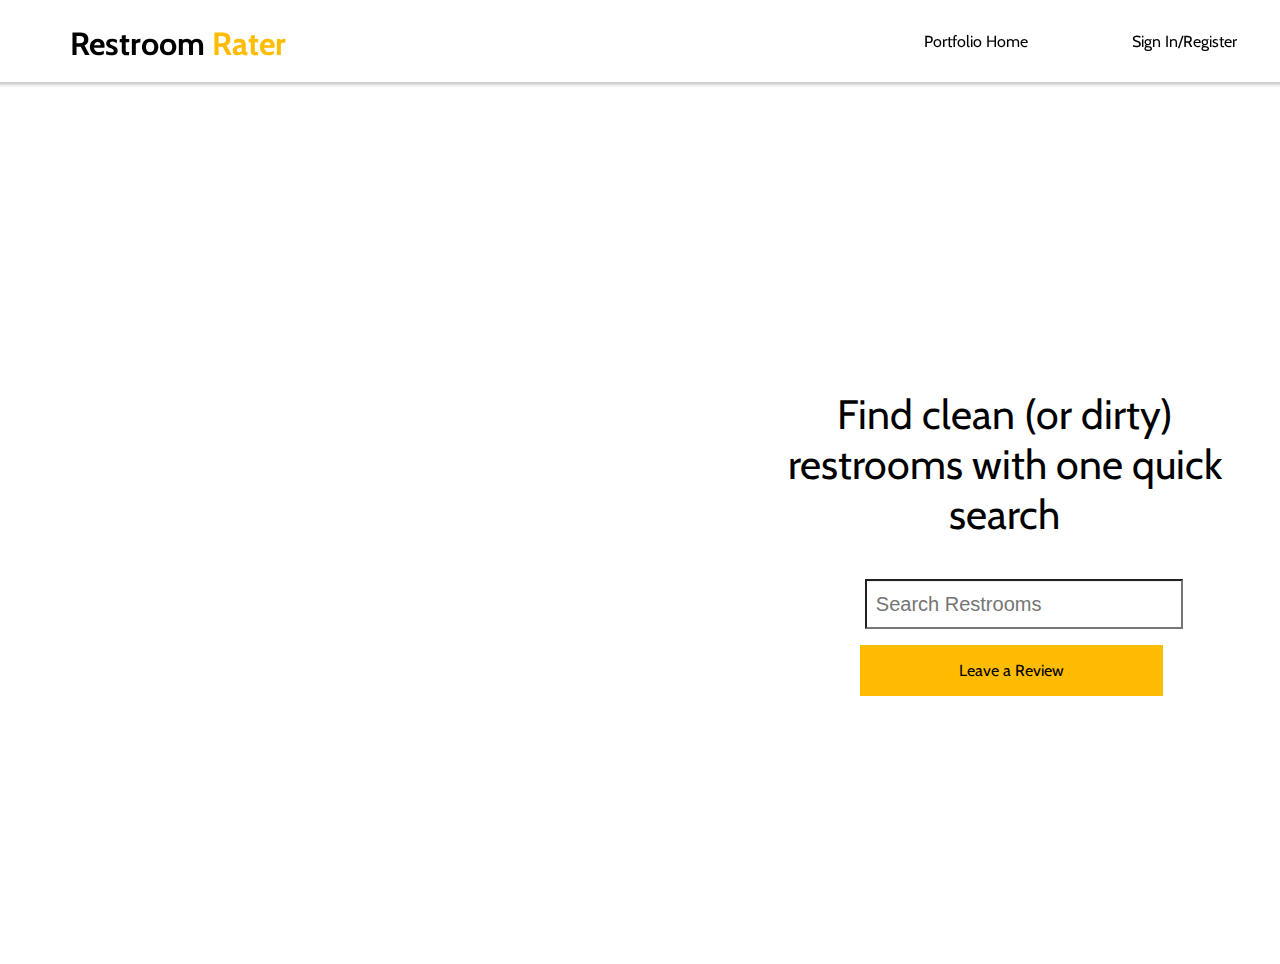
<file: index.html>
<!DOCTYPE html>
<html lang="en-US">
  <head>
    <script src="http://ajax.googleapis.com/ajax/libs/jquery/3.3.1/jquery.min.js"></script>
    <meta charset="utf-8">
    <meta name="viewport" content="width=device-width, initial-scale=1, shrink-to-fit=no">
    <meta name="description" content="">
    <meta name="author" content="">
    <title> Restroom Rater </title>
    <link href="style.css" rel="stylesheet">
    <link href="responsive.css" rel="stylesheet">
    <link rel="stylesheet" href="https://use.fontawesome.com/releases/v5.8.1/css/all.css" integrity="sha384-50oBUHEmvpQ+1lW4y57PTFmhCaXp0ML5d60M1M7uH2+nqUivzIebhndOJK28anvf" crossorigin="anonymous">
    <link href="https://fonts.googleapis.com/css?family=Cabin" rel="stylesheet">
    <!-- FOR SEARCH BAR -->
    <script src="http://ajax.googleapis.com/ajax/libs/jquery/1.11.1/jquery.min.js"></script>
    <script src="typeahead.min.js"></script>
  </head>
  <body>
  	<div id = "container">
  		<div id="navbar">
	    	<h1 id = "siteTitle"> <a href="#" alt="Link to restroom rater home"> <i class="fas fa-star"></i> Restroom <span class="golden"> Rater </span> </a></h1>
				<p class="bigLinks"> <a href="../">Portfolio Home</a> </p>
				<p class="bigLinks"> <a href="login/login.html">Sign In/Register</a> </p>
				<i id="hamburger" class="fas fa-bars"></i>
				<p class="navLinks hidden"> <a href="../">Portfolio Home</a></p>
				<p class="navLinks hidden"><a href="login/login.html">Sign In/Register</a>  </p>
	    </div>
	    <div id="heroImage">
	    	<div id="allHero">
		    	<div id="heroText">
		    		<p id="bannerHeader"> Find clean (or dirty) restrooms with one quick search </p>
		    	</div>
		    	<div id = "searchDiv">
				    <div class="panel panel-default">
				      <div class="bs-example">
				          <form class="searchForm" action="php/reviewPage.php" method="POST">
				            <input type="text" name="typeahead" class="typeahead tt-query" autocomplete="off" spellcheck="false" placeholder="Search Restrooms">
				            <button id = "searchSubmit" type="submit"> <i class="fas fa-search" id="magButton"> </i></button> 
				          </form>
				      </div>
				    </div>
				</div>
				<div id = "leaveReview">
					<a id="writeReview" href="newReview/reviewForm.html"> Leave a Review </a>
				</div>
			</div>
	    </div>

	    <!-- SEARCH BAR GOING HERE -->
	    	
	</div>	<!-- Main container div -->
    <script src="js/main.js"></script>
    <script src="js/hamburger.js"></script>
  </body>
</html>
</file>
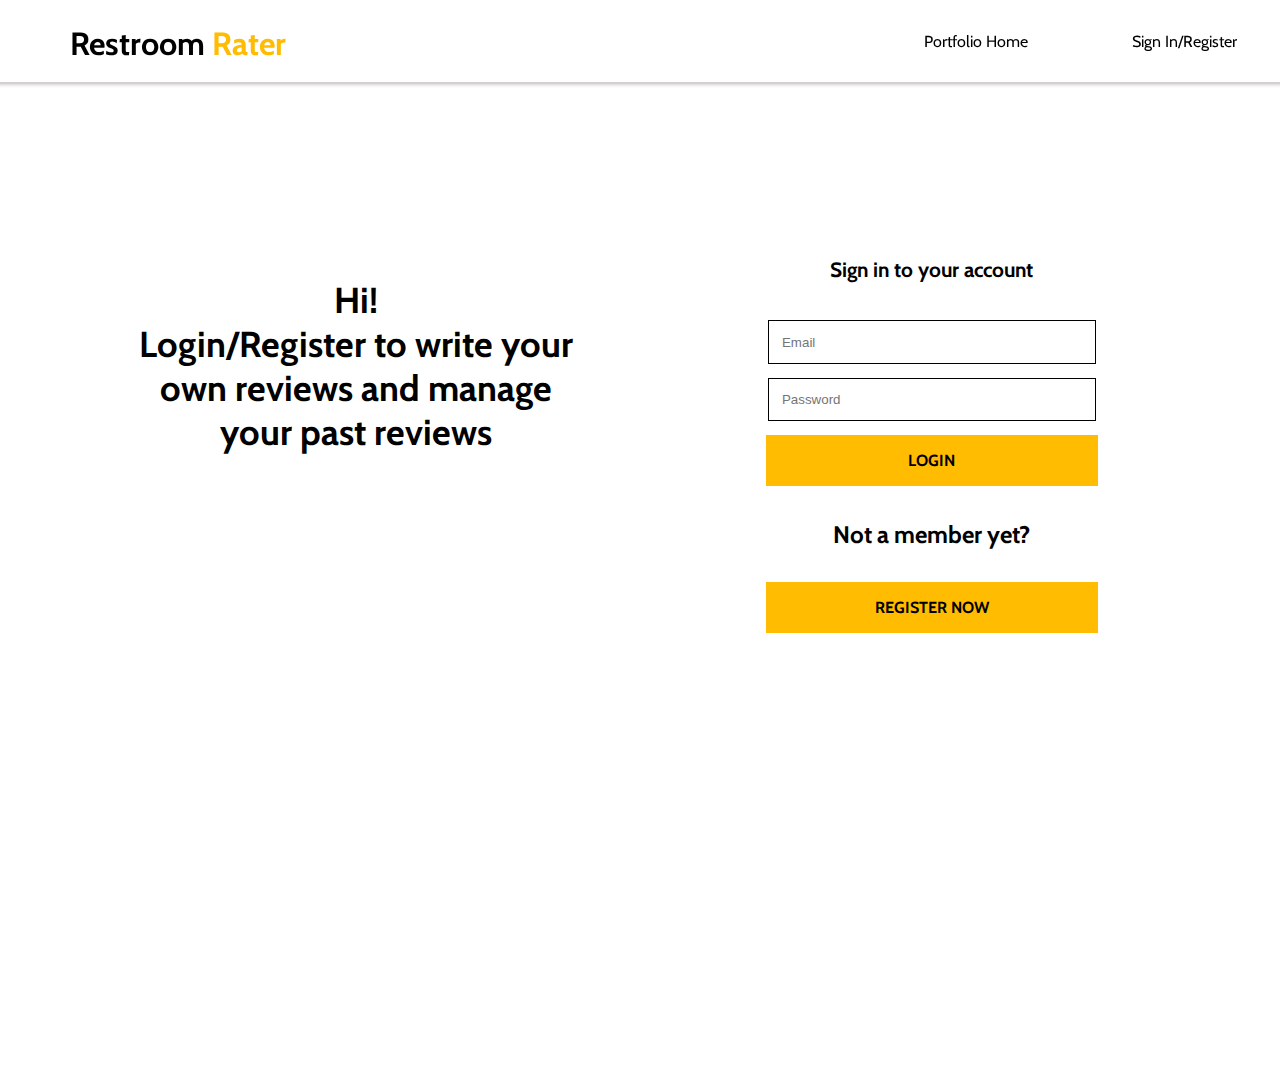
<file: login/login.html>
<!DOCTYPE html>
<html lang="en-US">
  <head>
    <script src="http://ajax.googleapis.com/ajax/libs/jquery/3.3.1/jquery.min.js"></script>
    <meta charset="utf-8">
    <meta name="viewport" content="width=device-width, initial-scale=1, shrink-to-fit=no">
    <meta name="description" content="">
    <meta name="author" content="">
    <title> Restroom Rater Login </title>
    <link href="../style.css" rel="stylesheet">
    <link href="../responsive.css" rel="stylesheet">
    <link rel="stylesheet" href="https://use.fontawesome.com/releases/v5.8.1/css/all.css" integrity="sha384-50oBUHEmvpQ+1lW4y57PTFmhCaXp0ML5d60M1M7uH2+nqUivzIebhndOJK28anvf" crossorigin="anonymous">
    <link href="https://fonts.googleapis.com/css?family=Cabin" rel="stylesheet">
    <!-- FOR SEARCH BAR -->
    <script src="http://ajax.googleapis.com/ajax/libs/jquery/1.11.1/jquery.min.js"></script>
    <script src="../typeahead.min.js"></script>
    <!-- EVENTUALLY PUT THIS IN SCRIPT.JS -->
  </head>
  <body>
  	<div id = "container">
  		<div id="navbar">
	    	<h1 id = "siteTitle"> <a href="../" alt="Link to restroom rater home"> <i class="fas fa-star"></i> Restroom <span class="golden"> Rater </span> </a></h1>
				<p class="bigLinks"> <a href="http://jonrobertson.tech/">Portfolio Home</a> </p>
				<p class="bigLinks"> <a href="#">Sign In/Register</a> </p>
				<i id="hamburger" class="fas fa-bars"></i>
				<p class="navLinks hidden"> <a href="http://jonrobertson.tech/">Portfolio Home</a></p>
				<p class="navLinks hidden"><a href="#">Sign In/Register</a>  </p>
	    </div>
	    <div id="innerBox">
	    	<!-- Left half of screen -->
	    	<div id="intro">
	    		<h2> Hi! <br> Login/Register to write your own reviews and manage your past reviews </h2>
	    	</div>
	    	<!-- Right half of screen -->
	    	<div id="buttons">
	    		<h2 class="loginWelcome"> Sign in to your account </h2>
	    		<form id="loginForm" action="login.php" method="POST">
	    			<input type="email" id="email" class="loginInputs" name="email" placeholder="Email" required pattern="[a-z0-9._%+-]+@[a-z0-9.-]+\.[a-z]{2,4}$">
	    			<input type="password" id="password" class="loginInputs" name="password" placeholder="Password" required pattern="(?=.*\d)(?=.*[a-z])(?=.*[A-Z]).{8,}"> <!-- 1 number, 1 lowercase, 1 uppercase, minimum 8 characters -->

	    			<input type="password" id="confirmPassword" name="confirmPassword" placeholder="Confirm Password" class="hidden loginInputs">
	    			<input type="text" id="username" name="username" placeholder="Username" class="hidden loginInputs">
	    			<button type="submit" id="loginButton" class="regLoginBtn" alt="login button">Login</button>
	    			<h2 id="notMemberHeading" class="fullWidth"> Not a member yet? </h2>
	    			<!-- CHANGE TYPE TO SUBMIT AFTER TESTING JS -->
	    			<button type="button" id="registerButton" class="regLoginBtn" alt="register button">Register Now</button>
	    			<button type="submit" id="register" class="regLoginBtn hidden" alt="register sumbission button">Register Now</button>
	    		</form>
	    		
	    	</div>
	   	</div>
	    	
	</div>	<!-- Main container div -->
    <script src="login.js"></script>
    <script src="../js/hamburger.js"></script>
  </body>
</html>
</file>
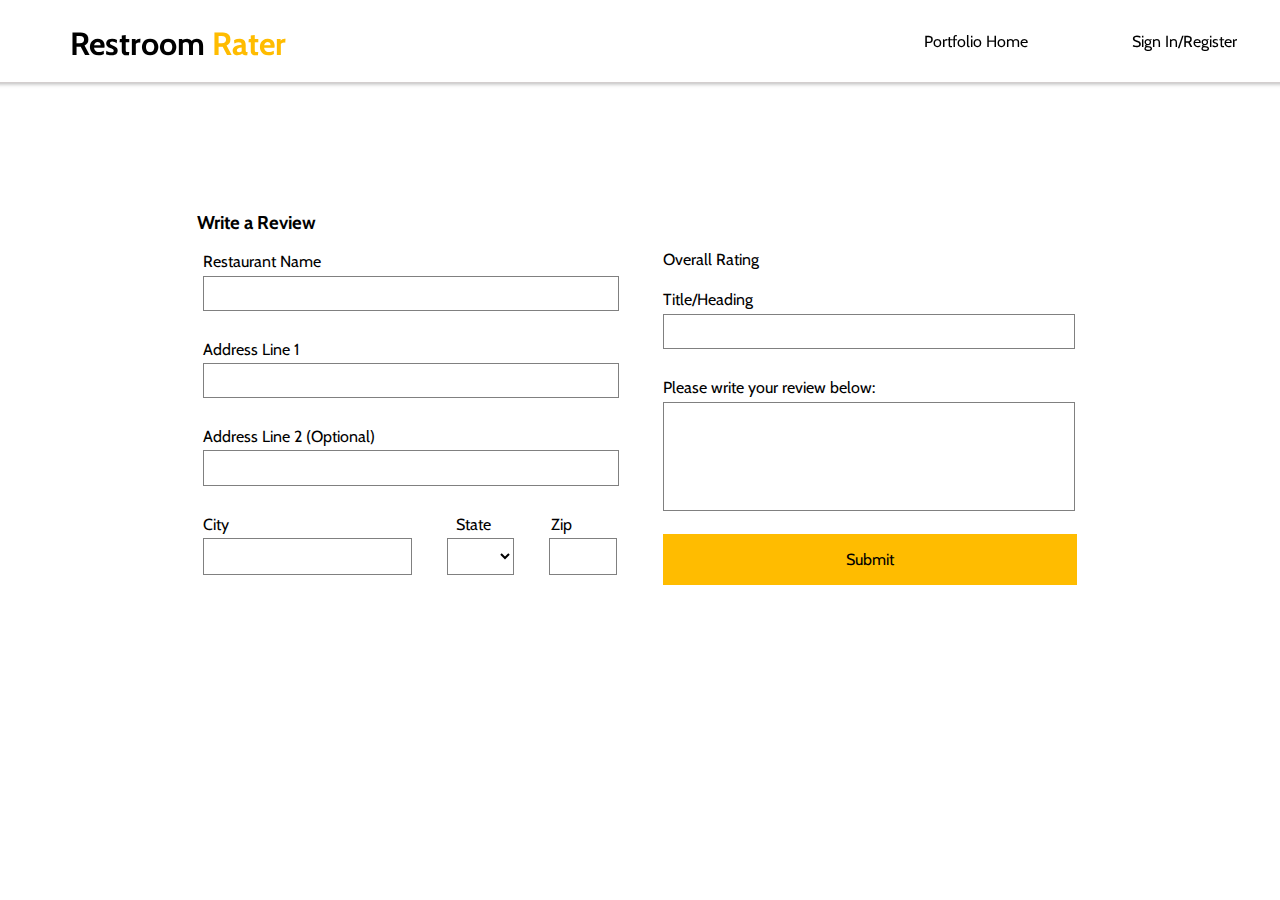
<file: newReview/reviewForm.html>
<!DOCTYPE html>
<html lang="en-US">
  <head>
    <script src="http://ajax.googleapis.com/ajax/libs/jquery/3.3.1/jquery.min.js"></script>
    <meta charset="utf-8">
    <meta name="viewport" content="width=device-width, initial-scale=1, shrink-to-fit=no">
    <meta name="description" content="">
    <meta name="author" content="">
    <title> Restroom Rater Reviews </title>
    <link href="../style.css" rel="stylesheet">
    <link href="../responsive.css" rel="stylesheet">
    <link rel="stylesheet" href="https://use.fontawesome.com/releases/v5.8.1/css/all.css" integrity="sha384-50oBUHEmvpQ+1lW4y57PTFmhCaXp0ML5d60M1M7uH2+nqUivzIebhndOJK28anvf" crossorigin="anonymous">
    <link href="https://fonts.googleapis.com/css?family=Cabin" rel="stylesheet">
    <!-- FOR SEARCH BAR -->
    <script src="http://ajax.googleapis.com/ajax/libs/jquery/1.11.1/jquery.min.js"></script>
    <script src="../typeahead.min.js"></script>
    <!-- EVENTUALLY PUT THIS IN SCRIPT.JS -->
  </head>
  <body>
  	<div id = "container">
	    <div id="navbar">
	    	<h1 id = "siteTitle"> <a href="../" alt="Link to restroom rater home"> <i class="fas fa-star"></i> Restroom <span class="golden"> Rater </span> </a></h1>
				<p class="bigLinks"> <a href="http://jonrobertson.tech/">Portfolio Home</a> </p>
				<p class="bigLinks"> <a href="../login/login.html">Sign In/Register</a> </p>
				<i id="hamburger" class="fas fa-bars"></i>
				<p class="navLinks hidden"> <a href="http://jonrobertson.tech/">Portfolio Home</a></p>
				<p class="navLinks hidden"> <a href="../login/login.html">Sign In/Register</a> </p>
	    </div>
	    <div id="mainForm">
	    	<h3 class = "heading"> Write a Review </h3>
	    	<form id="reviewForm" action="newReview.php" method="POST">
	    	<div id="leftDiv">
	        <label for = "restaurantName"> Restaurant Name </label>
	          <input class="fullWidth" type = "text" name = "restaurantName" tabindex="1" required>
	          <br/>
	        <label for = "addressOne"> Address Line 1 </label>
	          <input class="fullWidth" type = "text" name = "addressOne" tabindex="2" required>
	          <br/>
	        <label for = "addressTwo"> Address Line 2 (Optional)</label>
	          <input class="fullWidth" type = "text" name = "addressTwo" tabindex="3">
	          <br/>
	        <div id="cityStateZipLabels">
		        <label for = "city" class="halfWidth"> City </label>
		        <label for = "state" class="twelveWidth"> State </label>
		        <label for = "state" class="sixteenWidth"> Zip </label>
		    </div>
		    <div id="cityStateZipInputs">
		        <input class="halfWidth" type = "text" name = "city" tabindex="4" required>
		        <select id="stateSelect" class="sixteenWidth" type="select" name="state" tabindex="5" required>
		        	<!-- Opptions created in JS using a state abbreviation array -->
				</select>
				<input class="sixteenWidth" type = "text" name = "zip" tabindex="6" required pattern="[0-9]{5}">	
	   		</div>	<!-- cityStateZipLabels Div closing -->
	   		</div>
	   		<div id="rightDiv">
	   		<div id="toiletRatings">
	        	<p> Overall Rating </p>
	        	<!-- TODO - MAKE THIS WORK! Maybe black stars as default and gold once selected -->
	        	<div id="fiveStars"	tabindex="7">
	        		<input class="fas fa-star" type="radio" name="starSelector" value=1 id="star1" required>
	        		<input class="fas fa-star" type="radio" name="starSelector" value=2 id="star2">
	        		<input class="fas fa-star" type="radio" name="starSelector" value=3 id="star3">
	        		<input class="fas fa-star" type="radio" name="starSelector" value=4 id="star4">
	        		<input class="fas fa-star" type="radio" name="starSelector" value=5 id="star5">
			    </div>	        	
	        </div>
	        <label for = "reviewHeading"> Title/Heading </label>
	        	<input type="text" name = "reviewHeading" id="reviewHeading" tabindex="8" required>
	        <label for = "reviewBox"> Please write your review below: </label>
	        <br/>
	          <textarea id="reviewTextBox" name = "reviewBox" tabindex="9" required></textarea>
	          <br/>
	        <div id="submitDiv">
	        	<label for = "submit"> </label>
	            	<button value="submit" name="submit" id="submitButton" tabindex="10">Submit</button>
	        </div>
	      </div>
	      </form>
	    </div> 	<!-- Form div -->
	</div>	<!-- Main container div -->
	<script src="reviewForm.js"></script>
	<script src="../js/hamburger.js"></script>
  </body>
</html>
</file>
<file: style.css>
body, textarea {
  font-family: 'Cabin', sans-serif;
  margin: 0;
}

button {
  padding: 0;
  border: none;
  font: inherit;
  color: inherit;
  background-color: #ffbc00;
  /* show a hand cursor on hover; some argue that we
  should keep the default arrow cursor for buttons */
  cursor: pointer;
}

#container {
  display: flex;
  flex-wrap: wrap;
  justify-content: center;
  text-align: center;
  overflow: hidden;
  width: 100%;
}

/* NAVBAR CONTENTS */

#navbar {
  box-shadow: 1px 0 4px 1px #b5b5b5;  /* maybe not...??? */
  border-bottom: 1px solid #d3cece;
  display: flex;
  flex-wrap: wrap;
  align-items: center;
  justify-content: space-between;
  background-color: white;
  position: fixed;
  z-index: 2;
  top: 0;
  width: 100%;
  padding: 0.5em;
}


.heading {
  text-align: left;
  text-indent: 1.3vw;
}

/* Icon with Title*/

.fa-star {
  color: #a5a4a4;
  font-weight: 900;
  width: 0;
  margin-right: 1em;
  font-size: 140%!important;
}

.selectedStar {
  color: #ffbc00;
}

#siteTitle {
    width: 65%;
  color: inherit;
  text-align: left;
  padding-left: 1em;
  margin: 0.3em 0;
}

#siteTitle a:hover {
  font-size: 102%;
}

#siteTitle a {
  text-decoration: none;
  color: inherit;
}

#siteTitle .fa-star {
  font-size: 120%!important;
  color: #ffbc00!important;
}

.golden {
  color: #ffbc00;
}

.signIn {
  padding-right: 1em;
}

.signIn a {
    text-decoration: none;
    color: inherit;
}

.signIn:hover {
  cursor: pointer;
  font-size: 110%;
}

/* HERO/BANNER*/

#allHero {
    margin-left: 59vw;
    padding-right: 2%;
    display: flex;
    flex-wrap: wrap;
    justify-content:  center;
}

#heroImage {
    display: flex;
    flex-wrap: wrap;
    align-items: center;    /* for text and search bar*/
    height: 100vh;
    overflow: hidden;
    width: 100%;
    margin-top: 4em;
    background-image: url("http://www.organizedmom.net/wp-content/uploads/2017/09/toilet20bowl20and20bathroomcleaner.jpg");
    background-size: cover;
    background-position: center center;
    background-repeat: no-repeat;
}

#heroText {
  font-size: 3.2vw;
}


#heroImage img {
  width: 100%;
  margin-top: -8em;
}


#searchDiv {
    width: 100%;
}

/*SEARCH BAR*/

.tt-query {
  box-shadow: 0 1px 1px rgba(0, 0, 0, 0.075) inset;
}

.typeahead {
  background-color: #FFFFFF;
}

.typeahead:focus {
  background: gray;
}

.typeahead, .tt-query, .tt-hint {
  //border: 1px solid black;
  font-size: 20px;
  line-height: 30px;
  padding: 8px 40px 8px 9px;
}

.boldHover {
  font-weight: bold!important;
  font-size: 105%!important;
  cursor: pointer;
}

.typeahead {
  background-color: #FFFFFF;
}



.tt-dropdown-menu {
    background: white;
    border-radius: 8px;
    width: 93.5%;
    position: absolute;
    top: 100%;
    z-index: 100;
    display: none;
    margin: -2% auto auto;
    padding-left: 1em;
    text-align: left;
}

#searchSubmit {
  border: none;
  background: none;
  margin-left:  -42px;
  position: relative;
  z-index: 1;
  top: 16px;

}


#magButton {
  font-size:  150%;
  color: gray;
}

#magButton:hover {
    color: black;
}

/*DIV*/
#leaveReview {
  width: 100%;
  margin-top: 2em;
}

/*anchor tag*/
#writeReview, 
#submitButton {
    color: black;
    text-decoration: none;
    margin-left: 13px;
    padding: 1em 6.2em;
    background: #ffbc00;
}

#submitButton {
    margin-left: 0;
    width: 100%;
}

#writeReview:hover,
#submitButton:hover {
  cursor: pointer;
  font-size: 103%;
  background: #ffb200;
}

/*
:)
:D
;)
*/

/*LOGIN PAGE*/
#innerBox {
    display: flex;
    flex-wrap: wrap;
    text-align: center;
    justify-content: space-around;
    margin-top: 5em;
    padding: 4em;
    padding-top: 9em;
    min-height: 800px;
    color: black;
    max-width: 1200px;

}

#intro, #buttons {
  display: flex;
  flex-wrap: wrap;
  width: 40%;
  padding: 1em;
  max-height: 400px;
  justify-content: center;

}

#intro {
  font-size: 150%;
}

#buttons {

}

.loginWelcome {
  font-size: 130%;
  width: 100%;
  margin-bottom: -1.8em;
}

/*LOGIN FORM*/

#loginForm {
  width: 100%;
  display: flex;
  flex-wrap: wrap;
  justify-content: center;
  align-items: center;
}

.loginInputs, .regLoginBtn{
    margin: auto;
    padding: 1em;
    border: 1px solid black;
    width: 300px;
}

.regLoginBtn {
  box-sizing: content-box;
  border: none;
  color: black;
  text-transform: uppercase;
  font-weight: bold;
  text-indent: none;
}

.regLoginBtn:active {
  transform: translateY(1px);
  filter: saturate(150%);
}

.regLoginBtn:hover,
.regLoginBtn:hover {
  cursor: pointer;
  background: #ffa700;
}

/* REGISTER - PART OF LOGIN PAGE*/


/*WRITE A REVIEW*/
.star {
  color: red;
}

#asterixText {
  margin-top: -1em;
}

#mainForm {
    background: white;
    padding: 2em 5em 1em 5em;
    padding-top: 2em;
    margin: 10em 0em;
}

#reviewForm {
  text-align: left;
  display: flex;
  flex-wrap: wrap;
  justify-content: center;
  align-items: flex-start;
}


#rightDiv, #rightSide, #leftDiv {
    width: 45%;
    margin: auto;
}


#rightDiv {
  margin-top: -18px;
}

#reviewForm input, textarea, select {
    margin-top: 0.3em;
    margin-bottom: 2em;
    text-decoration: none;
    border: 1px solid gray;
    padding: 0.6em 0;
    text-indent: 5px;
    font-size: 90%;
}

#reviewHeading, #reviewTextBox {
    margin-bottom: 1.2em;
}

input:focus, textarea:focus, select:focus {
  border: 2px solid #ffbc00;
}


/*DIV*/
#cityStateZipLabels {
    display: flex;
    flex-wrap: wrap;
    width: 100%;
    text-align: left;
    justify-content: space-between;
}

#cityStateZipInputs {
  display: flex;
  flex-wrap: wrap;
  justify-content: space-between;
}

#stateSelect {
  color: black;
  background: white;
}

#stateSelect:hover {
  cursor: pointer;
}

#reviewHeading {
  width: 99%;
}

textarea {
  width: 97%;
  padding-left: 0.5em;
  min-height: 5.5em;
  resize: none; 
  font-size: 100%!important;
}

#toiletRatings {
  text-align: left;
  display: flex;
  flex-wrap: wrap;
  margin: auto;
  height: 3.5em;
}


/* STARS CSS */
.fa-star:hover {
  cursor: pointer;
}

#toiletText {
  width: 74%;
}


#fiveStars {
  margin-top: 4px;
}


#submitDiv {
  display: flex;
  flex-wrap: wrap;
  justify-content: center;
  text-align: center;
}




/*REVIEWS PAGE*/


table {
  padding: 35px;
  width: 100%;
  text-align: left;
  border: 1px solid #cccccc;
  margin: 10px;
}

tbody {
  text-align: left;
}



.fullWidth {
  width: 100%;
}

.halfWidth {
  width: 50%;
}

.thirdWidth {
  width: calc(100%/3);
}

.twelveWidth {
  width: 12%;
}

.sixteenWidth {
  width: 16%;
}

.twentyWidth {
  width: 20%;
}

.twentyTwoWidth {
  width: 22%;
}

.thirtyWidth {
  width: 30%;
}

.fortyWidth {
  width: 40%;
}

.fortyFiveWidth {
  width: 45%;
}

.marginRightTwo {
  margin-right: 2%;
}

.threePad {
  padding: 3px;
}



#reviewsDiv {
    max-width: 900px;
  margin: 10em 3em;
  text-align: left;
  line-height: 1.5;
}

.reviewHeading {
  font-weight: bold;
  font-size: 120%;
}

.reviewText {
  font-size: 110%;
  padding: 10px;
  padding-left: 0;
  text-indent: 1em;
}

.fa-thumbs-up,
.fa-thumbs-down {
    font-weight: 200!important;
    font-size: 156%;
    padding-left: 0.5em;
}

.fa-thumbs-up:hover,
.fa-thumbs-down:hover {
    cursor: pointer;
}


.hidden {
  display: none;
}

.indent {
    text-indent: 1em;
}

/* UNDER CONSTRUCTION PAGE*/

#underConstruction {
    display: flex;
    flex-wrap:  wrap;
    justify-content:  center;
    margin-top: 100px;
    width: 100%;
}

#returnHome {
  color: #1349c8;
  font-size: 135%;
  font-weight:  bold;
  margin-bottom: 1.5em;
  width: 100%;
}

#returnHome: hover {
  cursor:pointer;
}

#constructionImg {
    height: auto;
    margin: auto;
    max-width: 100%;
}


/* MOBILE STYLE TESTING HERE */
#hamburger {
    display: none;
    font-size: 165%;
    padding-right: 1em;
}

#hamburger:hover {
  cursor: pointer;
}

.navLinks {
  width: 100%;
  text-align: left;
  text-indent: 1em;
}

.bigLinks {
  width: 15%;
}

.navLinks:hover,
.bigLinks:hover {
  cursor: pointer;
  font-weight: bold;
}

a {
    text-decoration: none;
    color: inherit;
}

a:hover {
    font-size: 105%;
}
</file>
<file: responsive.css>
@media screen and (max-width: 500px) {
    /* INDEX.HTML */
    
    #hamburger {
        display: block;
    }
    
    .bigLinks {
        display: none;
    }
    
    #siteTitle {
        padding-left: 5px;
        font-size: 175%;
        width: 70%;
    }
    
    .signIn {
        font-size: 120%;
        font-weight: bold;
    }
    
    #heroImage {
        margin-top: 3em;
        background-image: none;
        background: white;
        background: linear-gradient(0deg, rgba(0,0,0,0.7402311266303396) 10%, rgba(234,234,234,0.5329482134650736) 100%);
        align-items: self-start;
    }
    
    #heroText {
        font-size: 241%;
        width: 90%;
    }
    
    #allHero {
        margin-left: 0;
        padding-right: 0;
    }
    
    #writeReview, #submitButton {
        padding: 1em 6.9em;
    }
    
    
    
    /* REVIEWPAGE.PHP */
    
    #reviewsDiv {
        width: 95%;
        margin: 0;
        margin-top: 3em;
        text-align: center;
    }
    
    table {
        padding: 1px;
        width: 100%;
        margin: 0;
        margin-bottom: 2em;
        border: none;
    }
    
    /* REVIEWFORM.HTML */
    #mainForm {
        margin: 2em 0;
        padding: 1.5em;
    }
    
    #rightDiv, #rightSide, #leftDiv {
        width: 100%;
    }
    
    /* LOGIN.HTML */
    #intro {
        font-size: 110%;
        width: 100%;
    }
    
    #intro, #buttons {
        width: 95%;
    }
    
    #innerBox {
        min-height: 0;
        margin-top: 2.5em;
        padding: 4em;
        padding-top: 0;
    }
    
    .loginWelcome {
        margin-bottom: 17px;
    }
    
    .loginInputs {
        margin-bottom: 1em;
    }
}

@media screen and (min-width: 501px) and (max-width: 800px) {
    /* INDEX.HTML */
    #heroText {
        font-size: 5vw;
        width: 85%;
    }
    #allHero {
        margin-left: 37vw;
    }
    /* LOGIN.HTML */
    .loginWelcome {
        margin-bottom: -0.5em;
    }
    
    #intro, #buttons {
        width: 75%;
    }
    
    #intro {
        font-size: 115%;
    }
    
    /* REVIEWFORM.HTML */
    #mainForm {
        margin-top: 5em;
        padding: 1.5em;
    }
    
    .heading {
        width: 70%;
        margin: auto;
        margin-bottom: 1em;
        text-indent: 0;
    }
    
    #rightDiv, #rightSide, #leftDiv {
        width: 70%;
        margin: auto;
    }
}

@media screen and (max-width: 800px) {
  #siteTitle {
    width: 58%;
    font-size: 165%;
  }
  
  #heroImage {
      margin-top: 5em;
  }
}
</file>
